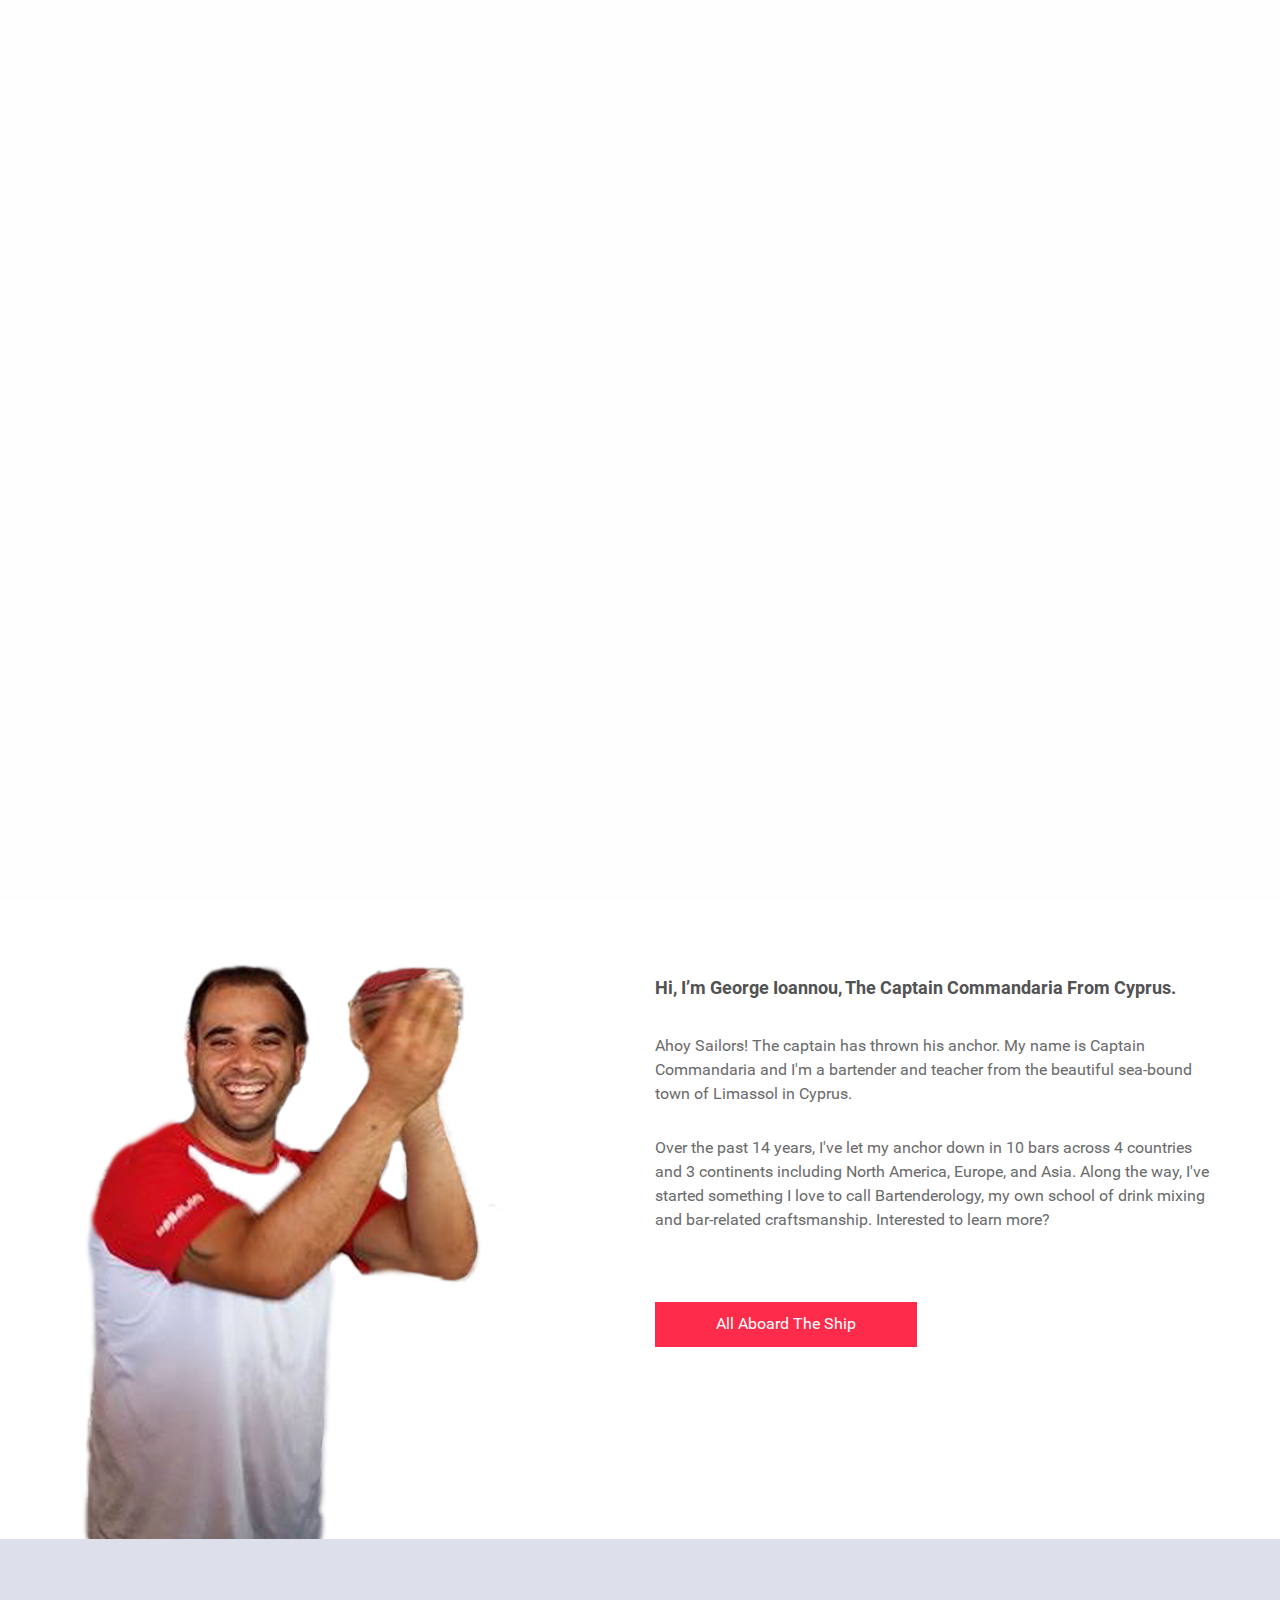
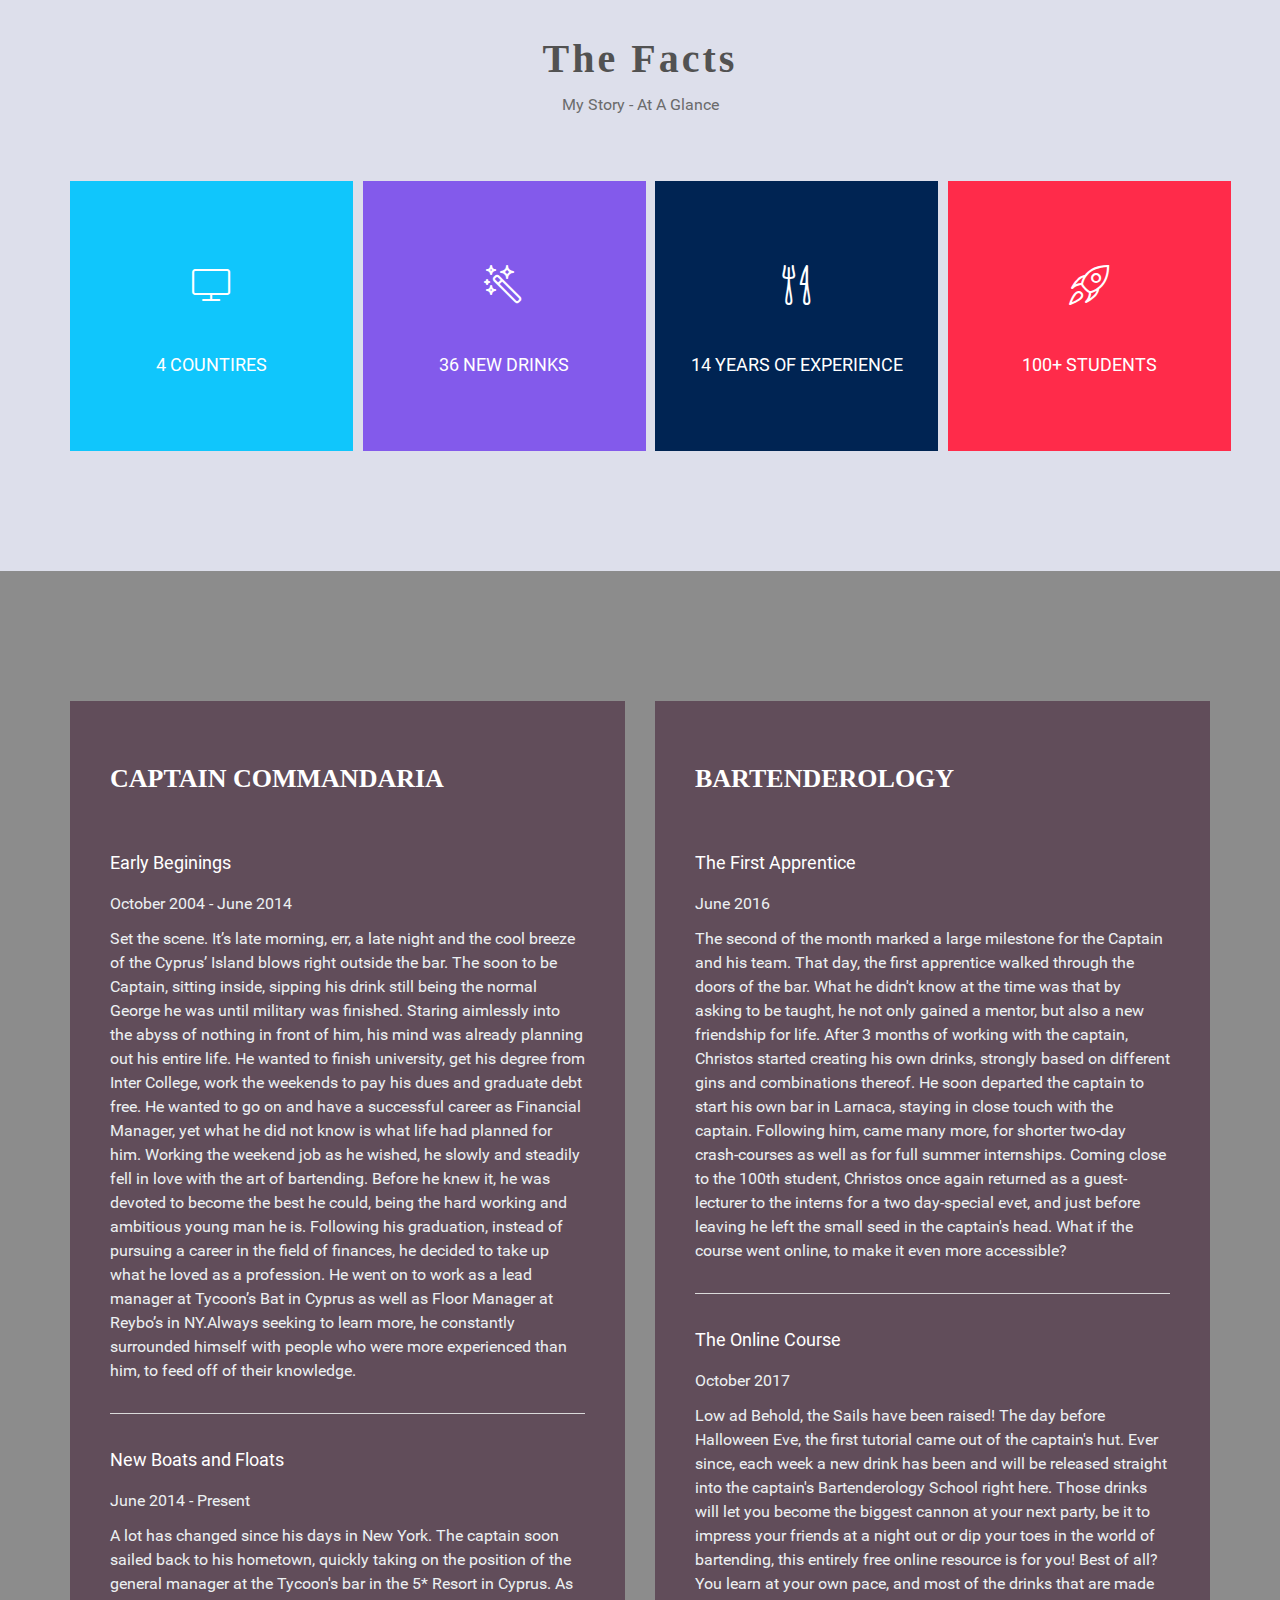
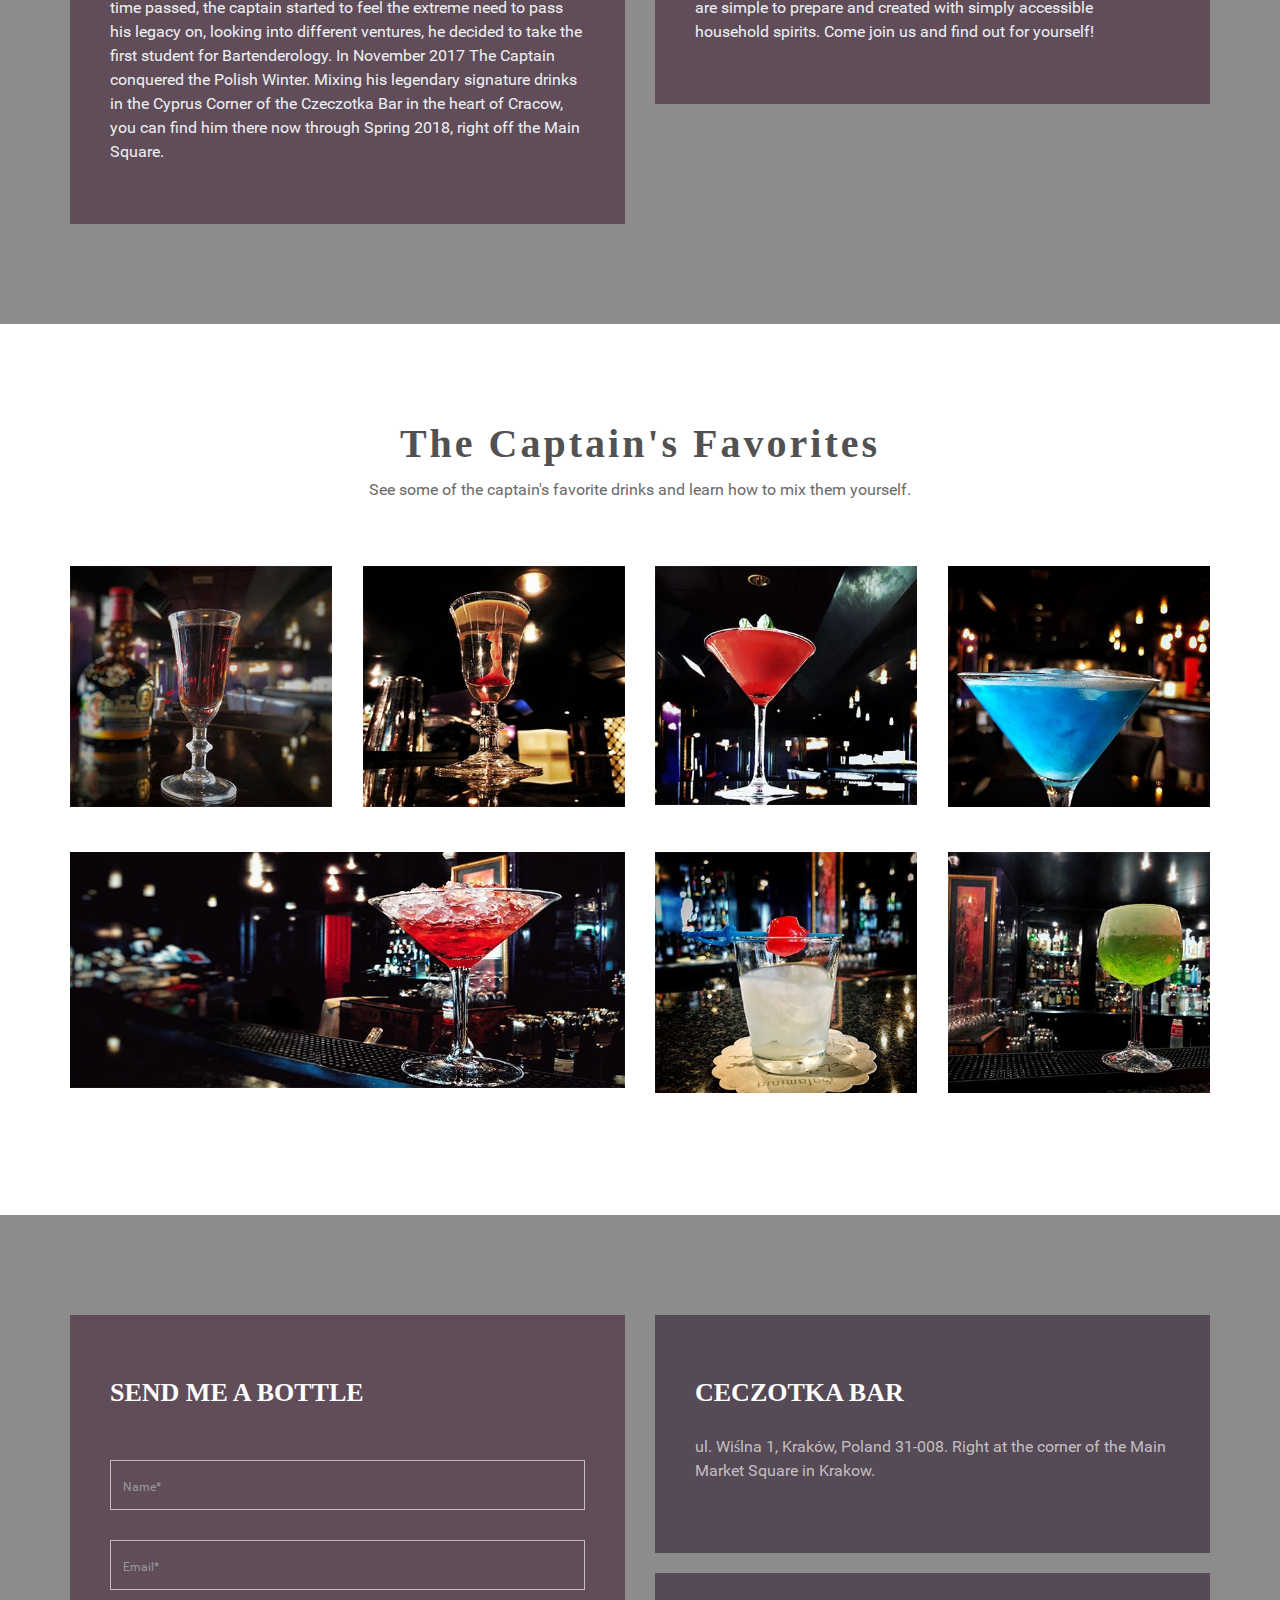
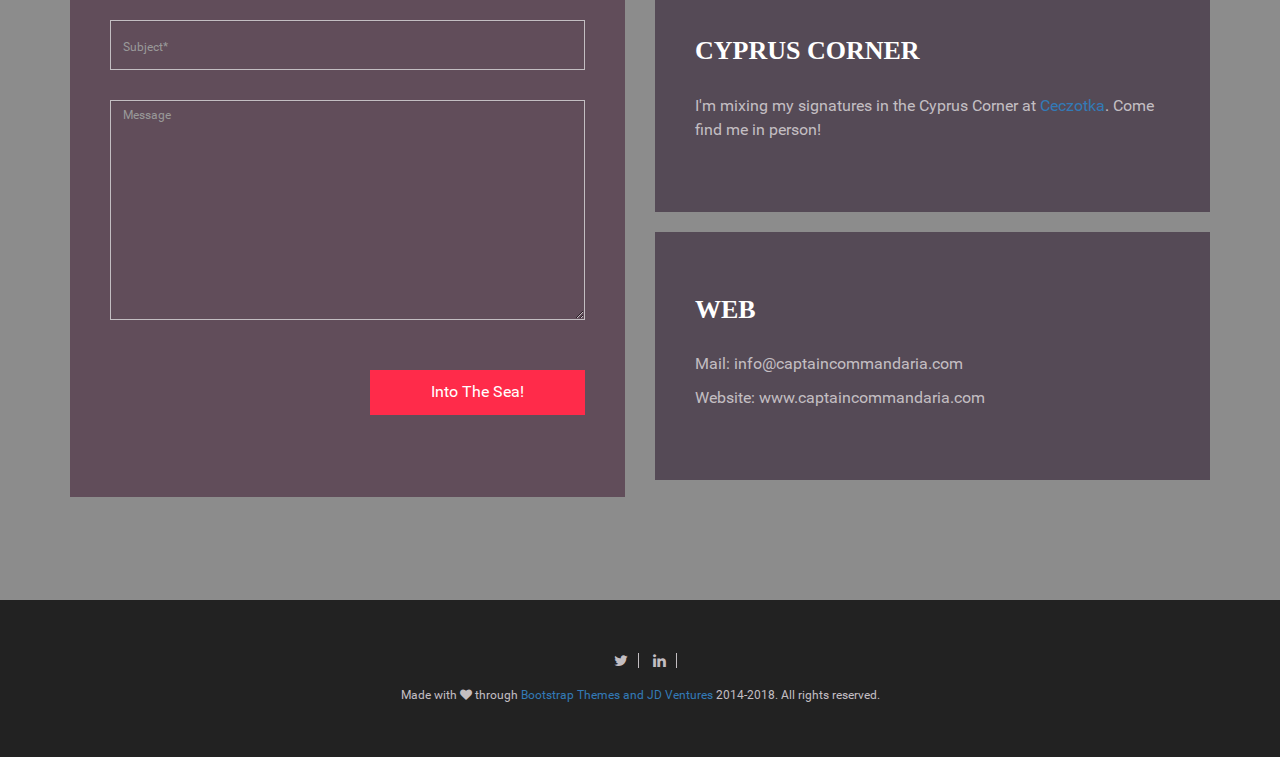
<file: index.html>
<!doctype html><html class="no-js" lang=""><head> <meta charset="utf-8"> <meta http-equiv="X-UA-Compatible" content="IE=edge,chrome=1"> <title>Captain Commandaria</title> <meta name="description" content="Welcome To Captain Commandaria's Ship! Here, you can learn all about George Ioannou, otherwise well known as the founder of Captain Commandaria and Bartenderology, the free online school for drink mixing. Find out more now!"> <meta name="viewport" content="width=device-width, initial-scale=1"> <link rel="apple-touch-icon" href="apple-touch-icon.png"> <link rel="stylesheet" href="assets/css/bootstrap.min.css"> <link rel="stylesheet" href="assets/css/style.css"> <link rel="stylesheet" href="assets/css/responsive.css"/> <link rel="shortcut icon" href="assets/images/favicon.ico" type="image/x-icon"> <link rel="icon" href="assets/images/favicon.ico" type="image/x-icon"> <script src="assets/js/vendor/modernizr-2.8.3-respond-1.4.2.min.js"></script> <style type="text/css"></style> <script type="application/ld+json">{"@context": "http://schema.org", "@type": "Person", "address":{"@type": "PostalAddress", "streetAddress" : "ul. Wiślna 1", "addressLocality" : "Kraków", "addressCountry" : "Poland", "postalCode" : "31-008"}, "email": "mailto:info@captaincommandaria.com", "image" : [ "http://www.captaincommandaria.com/assets/images/man.png", "http://www.captaincommandaria.com/assets/images/portfolio/pf1.jpg", "http://www.captaincommandaria.com/assets/images/portfolio/pf2.jpg", "http://www.captaincommandaria.com/assets/images/portfolio/pf3.jpg", "http://www.captaincommandaria.com/assets/images/portfolio/pf4.jpg", "http://www.captaincommandaria.com/assets/images/portfolio/pf7.jpg", "http://www.captaincommandaria.com/assets/images/portfolio/pf5.jpg", "http://www.captaincommandaria.com/assets/images/portfolio/pf6.jpg"], "jobTitle": "Bartender, Bartenderologist", "name": "Captain Commandaria", "url": "http://www.captaincommandaria.com"}</script></head><body> <div class='preloader'> <div class='loaded'>&nbsp;</div></div><nav id="main-nav"> <ul> <li><a href="#home"><span>Home</span></a></li><li><a href="#about"><span>About Me</span></a></li><li><a href="#fascts"><span>Facts</span></a></li><li><a href="#story"><span>The Story</span></a></li><li><a href="#fav"><span>Captain's Choice</span></a></li></ul> <a href="#0" class="cd-close-menu">Close<span></span></a> </nav> <header id="home" class="home home-main-content"> <div class="overlay sections"> <div class="container text-center"> <div class="row"> <div class="div-menu"> <header class="cd-header"> <div id="cd-logo"> <a href="index.html"><img src="assets/images/logo.png" alt="Logo"></a> </div><a class="cd-menu-trigger" href="#main-nav"><span></span></a> </header> </div><div class="home-wrapper"> <div class="col-md-6 col-md-offset-3 col-sm-12 col-xs-12"> <div class="home-content"> <h1>Captain Commandaria</h1> <p>#Bartender &nbsp; #Bartenderology &nbsp; #Pirate</p></div></div></div></div></div></div></header> <section id="about" class="sections3"> <div class="container"> <div class="row"> <div class="about-wrapper"> <div class="col-md-6 col-sm-6 col-xs-12"> <div class="about-photo"> <img src="assets/images/man.png" alt="About Photo"/> </div></div><div class="col-md-6 col-sm-6 col-xs-12"> <div class="about-content text-left"> <h4>Hi, I’m George Ioannou, The Captain Commandaria From Cyprus.</h4> <p>Ahoy Sailors! The captain has thrown his anchor. My name is Captain Commandaria and I'm a bartender and teacher from the beautiful sea-bound town of Limassol in Cyprus.</p><p>Over the past 14 years, I've let my anchor down in 10 bars across 4 countries and 3 continents including North America, Europe, and Asia. Along the way, I've started something I love to call Bartenderology, my own school of drink mixing and bar-related craftsmanship. Interested to learn more? </p><a href="#" class="btn btn-default">All Aboard The Ship</a> </div></div></div></div></div></section> <section id="facts" class="sections lightbg"> <div class="heading-content text-center"> <h3>The Facts</h1> <p>My Story - At A Glance</p></div><div class="container text-center"> <div class="row"> <div class="features-wrapper"> <div class="col-md-3 col-sm-6 col-xs-12"> <div class="features-bg design"> <div class="features-item"> <i class="lnr lnr-screen"></i> <h6><a href="#story">4 Countires</a></h6> </div></div></div><div class="col-md-3 col-sm-6 col-xs-12"> <div class="features-bg development"> <div class="features-item"> <i class="lnr lnr-magic-wand"></i> <h6><a href="#">36 New Drinks</a></h6> </div></div></div><div class="col-md-3 col-sm-6 col-xs-12"> <div class="features-bg testing"> <div class="features-item"> <i class="lnr lnr-dinner"></i> <h6><a href="#story">14 Years OF Experience</a></h6> </div></div></div><div class="col-md-3 col-sm-6 col-xs-12"> <div class="features-bg launch"> <div class="features-item"> <i class="lnr lnr-rocket"></i> <h6><a href="#">100+ Students</a></h6> </div></div></div></div></div></div></section> <section id="story" class="experience"> <div class="overlay sections"> <div class="container"> <div class="row"> <div class="experience-wrapper"> <div class="col-md-6 col-sm-6 col-xs-12"> <div class="experience-content"> <h4>Captain Commandaria</h4> <div class="content-details content-border"> <h5>Early Beginings</h5> <h6>October 2004 - June 2014</h6> <p>Set the scene. It’s late morning, err, a late night and the cool breeze of the Cyprus’ Island blows right outside the bar. The soon to be Captain, sitting inside, sipping his drink still being the normal George he was until military was finished. Staring aimlessly into the abyss of nothing in front of him, his mind was already planning out his entire life. He wanted to finish university, get his degree from Inter College, work the weekends to pay his dues and graduate debt free. He wanted to go on and have a successful career as Financial Manager, yet what he did not know is what life had planned for him. Working the weekend job as he wished, he slowly and steadily fell in love with the art of bartending. Before he knew it, he was devoted to become the best he could, being the hard working and ambitious young man he is. Following his graduation, instead of pursuing a career in the field of finances, he decided to take up what he loved as a profession. He went on to work as a lead manager at Tycoon’s Bat in Cyprus as well as Floor Manager at Reybo’s in NY.Always seeking to learn more, he constantly surrounded himself with people who were more experienced than him, to feed off of their knowledge. </p></div><div class="content-details"> <h5>New Boats and Floats</h5> <h6>June 2014 - Present</h6> <p>A lot has changed since his days in New York. The captain soon sailed back to his hometown, quickly taking on the position of the general manager at the Tycoon's bar in the 5* Resort in Cyprus. As time passed, the captain started to feel the extreme need to pass his legacy on, looking into different ventures, he decided to take the first student for Bartenderology. In November 2017 The Captain conquered the Polish Winter. Mixing his legendary signature drinks in the Cyprus Corner of the Czeczotka Bar in the heart of Cracow, you can find him there now through Spring 2018, right off the Main Square.</p></div></div></div><div class="col-md-6 col-sm-6 col-xs-12"> <div class="experience-content"> <h4>Bartenderology</h4> <div class="content-details content-border"> <h5>The First Apprentice</h5> <h6>June 2016</h6> <p>The second of the month marked a large milestone for the Captain and his team. That day, the first apprentice walked through the doors of the bar. What he didn't know at the time was that by asking to be taught, he not only gained a mentor, but also a new friendship for life. After 3 months of working with the captain, Christos started creating his own drinks, strongly based on different gins and combinations thereof. He soon departed the captain to start his own bar in Larnaca, staying in close touch with the captain. Following him, came many more, for shorter two-day crash-courses as well as for full summer internships. Coming close to the 100th student, Christos once again returned as a guest-lecturer to the interns for a two day-special evet, and just before leaving he left the small seed in the captain's head. What if the course went online, to make it even more accessible?</p></div><div class="content-details"> <h5>The Online Course</h5> <h6>October 2017</h6> <p>Low ad Behold, the Sails have been raised! The day before Halloween Eve, the first tutorial came out of the captain's hut. Ever since, each week a new drink has been and will be released straight into the captain's Bartenderology School right here. Those drinks will let you become the biggest cannon at your next party, be it to impress your friends at a night out or dip your toes in the world of bartending, this entirely free online resource is for you! Best of all? You learn at your own pace, and most of the drinks that are made are simple to prepare and created with simply accessible household spirits. Come join us and find out for yourself!</p></div></div></div></div></div></div></div></section> <section id="fav" class="sections"> <div class="container"> <div class="heading-content text-center"> <h3>The Captain's Favorites</h3> <p>See some of the captain's favorite drinks and learn how to mix them yourself.</p></div><div class="row"> <div class="portfolio-wrapper"> <div class="col-md-3 col-sm-6 col-xs-12"> <div class="portfolio-item"> <a href="assets/images/portfolio/pf1.jpg" class="portfolio-img"><img src="assets/images/portfolio/pf1.jpg" alt=" captain commandaria favorite, captain commandaria drink, drink"/></a> </div></div><div class="col-md-3 col-sm-6 col-xs-12"> <div class="portfolio-item"> <a href="assets/images/portfolio/pf2.jpg" class="portfolio-img"><img src="assets/images/portfolio/pf2.jpg" alt=" captain commandaria favorite, captain commandaria drink, drink"/></a> </div></div><div class="col-md-3 col-sm-6 col-xs-12"> <div class="portfolio-item"> <a href="assets/images/portfolio/pf3.jpg" class="portfolio-img"><img src="assets/images/portfolio/pf3.jpg" alt=" captain commandaria favorite, captain commandaria drink, drink"/></a> </div></div><div class="col-md-3 col-sm-6 col-xs-12"> <div class="portfolio-item"> <a href="assets/images/portfolio/pf4.jpg" class="portfolio-img"><img src="assets/images/portfolio/pf4.jpg" alt=" captain commandaria favorite, captain commandaria drink, drink"/></a> </div></div></div></div><div class="row"> <div class="portfolio-wrapper2"> <div class="col-md-6 col-sm-6 col-xs-12"> <div class="portfolio-item width-img"> <a href="assets/images/portfolio/pf7.jpg" class="portfolio-img"><img src="assets/images/portfolio/pf7.jpg" alt=" captain commandaria favorite, captain commandaria drink, drink"/></a> </div></div><div class="col-md-3 col-sm-6 col-xs-12"> <div class="portfolio-item"> <a href="assets/images/portfolio/pf5.jpg" class="portfolio-img"><img src="assets/images/portfolio/pf5.jpg" alt=" captain commandaria favorite, captain commandaria drink, drink"/></a> </div></div><div class="col-md-3 col-sm-6 col-xs-12"> <div class="portfolio-item"> <a href="assets/images/portfolio/pf6.jpg" class="portfolio-img"><img src="assets/images/portfolio/pf6.jpg" alt=" captain commandaria favorite, captain commandaria drink, drink"/></a> </div></div></div></div></div></section> <section id="contact" class="contact"> <div class="overlay sections"> <div class="container"> <div class="row"> <div class="contact-wrapper"> <div class="col-md-6 col-sm-6 col-xs-12"> <div class="contact-area"> <h4>Send Me A Bottle</h4> <form> <div class="form-group"> <input type="text" class="form-control" placeholder="Name*"> </div><div class="form-group"> <input type="email" class="form-control" placeholder="Email*"> </div><div class="form-group"> <input type="text" class="form-control" placeholder="Subject*"> </div><div class="form-group"> <textarea rows="9" class="form-control" placeholder="Message"></textarea> </div><a type="submit" class="btn btn-default">Into The Sea!</a> </form> </div></div><div class="col-md-6 col-sm-6 col-xs-12"> <div class="contact-details-area"> <div class="contact-details"> <h4>Ceczotka Bar</h4> <p> ul. Wiślna 1, Kraków, Poland 31-008. Right at the corner of the Main Market Square in Krakow.</p></div><div class="contact-details"> <h4>Cyprus Corner </h4> <p>I'm mixing my signatures in the Cyprus Corner at <a href="https://www.facebook.com/czeczotka/">Ceczotka</a>. Come find me in person!</p></div><div class="contact-details"> <h4>Web</h4> <p>Mail: <a href="mailto:info@captaincommandaria.com" style="color:inherit">info@captaincommandaria.com </a></p><p>Website: www.captaincommandaria.com</p></div></div></div></div></div></div></div></section> <footer id="footer" class="footer"> <div class="container text-center"> <div class="row"> <div class="col-md-6 col-md-offset-3 col-sm-12 col-xs-12"> <div class="main-footer"> <div class="social"> <a href="#"><i class="fa fa-twitter"></i></a> <a href="#"><i class="fa fa-linkedin"></i></a> </div><p>Made with <i class="fa fa-heart"></i> through <a target="_blank" href="http://bootstrapthemes.co"> Bootstrap Themes and JD Ventures </a>2014-2018. All rights reserved.</p></div></div></div></div></footer> <link rel="stylesheet" href="assets/css/plugins.css"/> <link rel="stylesheet" href="assets/css/roboto-railway-webfont.css"/> <link rel="stylesheet" href="assets/css/linearicons-web-font.css"/> <link rel="stylesheet" href="assets/css/magnific-popup.css"> <script src="assets/js/vendor/jquery-1.11.2.min.js"></script> <script src="assets/js/vendor/bootstrap.min.js"></script> <script src="assets/js/plugins.js"></script> <script src="assets/js/jquery.magnific-popup.js"></script> <script src="assets/js/main.js"></script></body></html>
</file>
<file: assets/css/style.css>
html,
body{background-color:#ffffff;font-size:16px;color:#6B6B6B;width:100%;padding:0;margin-left:0;margin-right:0;font-family:'robotoregular';font-weight:300;}
.preloader{position:fixed;top:0;left:0;right:0;bottom:0;background-color:#fefefe;z-index:99999;height:100%;width:100%;overflow:hidden !important;}
.loaded{width:60px;height:60px;position:absolute;left:50%;top:50%;background-image:url(../images/preloading.gif);background-repeat:no-repeat;background-position:center;-moz-background-size:cover;background-size:cover;margin:-20px 0 0 -20px;}
img{-moz-user-select:none;-webkit-user-select:none;-ms-user-select:none;user-select:none;-webkit-user-drag:none;user-drag:none;}
a,
a:hover,
a:active,
a:focus{text-decoration:none;outline:none;}
a,
button,
a span{-webkit-transition:0.2s ease-in-out;-o-transition:0.2s ease-in-out;transition:0.2s ease-in-out;}
.btn.extra-width{padding:13px 40px;}
.btn:focus,
.btn:active{outline:inherit;}
*,
*:before,
*:after{-webkit-box-sizing:border-box;-moz-box-sizing:border-box;box-sizing:border-box;}
p{margin:0 0 30px;}
.clear{clear:both;}
ol,
ul{list-style:none;padding:0;}
img{max-width:100%;}
textarea,
input[type="text"],
input[type="password"],
input[type="datetime"],
input[type="datetime-local"],
input[type="date"],
input[type="month"],
input[type="time"],
input[type="week"],
input[type="number"],
input[type="email"],
input[type="url"],
input[type="search"],
input[type="tel"],
input[type="color"],
.uneditable-input{outline:none;}
.form-control{border:1px solid rgba(0, 0, 0, 0.08);font-size:16px;height:45px;}
.form-control:focus{border-color:#fff;}
h1,
h2,
h3{font-weight:300;margin:0;color:#525252;}
h4,
h5{font-weight:300;margin:0;line-height:2rem;color:#525252;}
h1{font-size:3rem;line-height:4rem;font-weight:300;}
h2{font-size:2.5rem;line-height:3rem;margin-bottom:.9rem;}
h3{font-weight:300;margin-bottom:.9rem;font-size:2.1rem;line-height:2.5rem;}
h4{font-size:1.6rem;line-height:2.2rem;margin-bottom:1.8rem;}
h5{font-size:1.3rem;margin-bottom:1rem;}
h6{font-size:1rem;margin-bottom:.9rem;}
p{line-height:1.5rem;font-size:1rem;}
p:last-child{margin-bottom:0px;}
.home-wrap h2,
.home-wrap h3,
.home-wrap h4,
.home-wrap h5,
.home-wrap p{color:#ffffff;}
.text{color:#333333;}
.colorstext{color:#f56363;}
.coloricon i{color:#f56363;}
.colorsbg{background:#f56363;color:#ffffff;}
.lightbg{background-color:#dddfeb;}
.transition{-webkit-transition:all 300ms linear;-moz-transition:all 300ms linear;-o-transition:all 300ms linear;-ms-transition:all 300ms linear;transition:all 300ms linear;}
.sections{padding-top:100px;padding-bottom:100px;position:relative;overflow:hidden;}
.sections2{padding-top:350px;padding-bottom:350px;position:relative;overflow:hidden;color:#fff;}
.sections3{padding-top:100px;position:relative;overflow:hidden;}
.sections4{padding-top:5px;position:relative;overflow:hidden;}
.footer{padding-top:50px;padding-bottom:50px;color:#fff;background:#222222;}
section .subtitle h5{margin-top:10px;font-size:1.3rem;font-family:'roboto', sans-serif;}
.parallax-section{max-width:100%;color:#ffffff;}
section .title-half h2{font-size:3rem;line-height:4rem;font-weight:300;margin-bottom:1.4rem;}
section .subtitle-half h5{font-weight:100;font-size:17px;}
.heading{margin-bottom:4rem;}
.overlay{background-color:rgba(0, 0, 0, .45);width:100%;overflow:hidden;min-height:800px;}
.overlay-fluid-block{background-color:rgba(0, 0, 0, 0.5);width:100%;}
.home-overlay-fluid{background-color:rgba(41, 41, 41, 0.68);width:80%;margin:auto;}
.overlay-img{background:rgba(0, 0, 0, 0.3);width:100%;padding-top:100px;padding-bottom:100px;color:#ffffff;}
.no-padding{padding:0 !important;}
.fluid-blocks-col{padding:70px 40px 0 80px;}
.fluid-blocks-col-right{padding:70px 80px 0 40px;}
.separator{height:1px;width:150px;margin:auto;background:#f56363;}
.btn-primary.active.focus,
.btn-primary.active:focus,
.btn-primary.active:hover,
.btn-primary:active.focus,
.btn-primary:active:focus,
.btn-primary:active:hover,
.open > .dropdown-toggle.btn-primary.focus,
.open > .dropdown-toggle.btn-primary:focus,
.open > .dropdown-toggle.btn-primary:hover,
.btn-primary.focus,
.btn-primary:focus,
.btn-primary.disabled,
.btn-primary.disabled:hover{color:#ffffff;background-color:#f56363;border-color:#f56363;}
.margin-top-20{margin-top:20px;}
.margin-bottom-20{margin-bottom:20px;}
.margin-top-40{margin-top:40px;}
.margin-bottom-40{margin-bottom:40px;}
.margin-top-60{margin-top:60px;}
.margin-80{margin-top:80px;margin-bottom:80px;}
.margin-bottom-60{margin-bottom:60px;}
.margin-top-80{margin-top:80px;}
.margin-bottom-80{margin-bottom:80px;}
.padding-top-20{padding-top:1.33rem;}
.padding-bottom-20{padding-bottom:1.33rem;}
.padding-top-40{padding-top:2.66rem;}
.padding-bottom-40{padding-bottom:2.66rem;}
.padding-top-60{padding-top:5rem;}
.padding-bottom-60{padding-bottom:5rem;}
.padding-bottom-0{padding-bottom:0;}
.padding-twenty{padding:10px 0;}
.padding-fourty{padding:20px 0;}
.padding-sixty{padding:30px 0;}
.padding-eighty{padding:40px 0;}
h1 span{color:#f56363;font-weight:400;}
input::-webkit-input-placeholder{color:#c3bec2;font-size:12px;}
input::-moz-placeholder{color:#c3bec2;font-size:12px;}
input:-ms-input-placeholder{color:#c3bec2;font-size:12px;}
textarea::-webkit-input-placeholder{color:#c3bec2;font-size:12px;}
textarea::-moz-input-placeholder{color:#c3bec2;font-size:12px;}
textarea::-ms-input-placeholder{color:#c3bec2;font-size:12px;}
.heading-content{margin-bottom:4rem;}
.heading-content h3{font-size:40px;font-family:"Raleway Webfont";font-weight:700;letter-spacing:3px;}
.btn-default{color:#fff;background-color:#ff2b4a;border-color:transparent;border-radius:0;padding:10px 60px;font-size:16px;transition:.3s ease-in-out;}
.btn-default:active, .btn-default:hover{background:#002453;color:#fff;}
.home{background:url(../images/header-bg.jpg) no-repeat center top fixed;background-size:cover;-moz-background-size:cover;-webkit-background-size:cover;-o-background-size:cover;width:100%;overflow:hidden;}
.home-bart{background:url(../images/bart-bg.jpg) no-repeat center top fixed;background-size:cover;-moz-background-size:cover;-webkit-background-size:cover;-o-background-size:cover;width:100%;overflow:hidden;}
.home-wrapper{margin-top:240px;color:#fff;}
.home-content h1{font-size:65px;text-transform:uppercase;color:#fff;font-weight:900;font-family:"Raleway Webfont";letter-spacing:12px;border-top:2px solid #ecf0f2;border-bottom:2px solid #ecf0f2;padding:20px 0;}
.home-content p{font-size:25px;margin-top:20px;color:#ecf0f2;}
.about-content{margin-top:70px;}
.about-content h4{font-size:18px;font-family:'robotobold';}
.about-content a{margin-top:40px;}
.features-bg{background:#10c6fc;color:#fff;height:270px;width:283px;margin-bottom:20px;}
.features-item{padding-top:84px;}
.features-item i{font-size:40px;}
.features-item h6{padding-top:35px;}
.features-item h6 a{font-size:18px;text-transform:uppercase;color:#fff;}
.features-item h6 a:hover{color:#ff2b4a;}
.features-bg.design{background:#10c6fc;transition:.3s ease-in-out;-webkit-transition:.3s ease-in-out;-moz-transition:.3s ease-in-out;-ms-transition:.3s ease-in-out;-o-transition:.3s ease-in-out;}
.features-bg.design:hover{background:#2d6879;}
.features-bg.development{background:#835aeb;transition:.3s ease-in-out;-webkit-transition:.3s ease-in-out;-moz-transition:.3s ease-in-out;-ms-transition:.3s ease-in-out;-o-transition:.3s ease-in-out;}
.features-bg.development:hover{background:#6b647c;}
.features-bg.testing{background:#002453;transition:.3s ease-in-out;-webkit-transition:.3s ease-in-out;-moz-transition:.3s ease-in-out;-ms-transition:.3s ease-in-out;-o-transition:.3s ease-in-out;}
.features-bg.testing:hover{background:#64cbc0;}
.features-bg.launch{background:#ff2b4a;transition:.3s ease-in-out;-webkit-transition:.3s ease-in-out;-moz-transition:.3s ease-in-out;-ms-transition:.3s ease-in-out;-o-transition:.3s ease-in-out;}
.features-bg.launch:hover{background:#222222;}
.experience{background:url(../images/city.jpg) no-repeat center top fixed;background-size:cover;-moz-background-size:cover;-webkit-background-size:cover;-o-background-size:cover;width:100%;overflow:hidden;}
.experience-wrapper{margin-top:30px;}
.experience-content{background:rgba(79, 50, 68, .7);padding:60px 40px;color:#fff;}
.experience-content h4{color:#fff;text-transform:uppercase;font-size:26px;font-family:"Raleway Webfont";font-weight:600;margin-bottom:50px;}
.experience-content .content-details h5{color:#fff;font-size:18px;}
.experience-content .content-details h6{color:#ecf0f2;font-size:16px;}
.experience-content .content-details p{color:#ecf0f2;}
.experience-content .content-details.content-border{border-bottom:1px solid #dadada;padding-bottom:30px;margin-bottom:30px;}
.portfolio-item{margin-bottom:20px;}
.portfolio-wrapper2{margin-top:25px;}
.portfolio-wrapper2 .portfolio-item.width-img{width:100%;overflow:hidden;height:243px;}
.portfolio-wrapper2 .portfolio-item.width-img img{width:100%;}
.testimonial-content{margin-top:150px;}
.testimonial-content .testimonial-quote i{font-size:60px;margin-bottom:40px;color:#6d809e;}
.testimonial-content .testimonial-quote p{font-size:16px;}
.testimonial-content .singnature{width:100%;display:block;overflow:hidden;margin:50px 0 30px 0;}
.testimonial-content .regards-by h5{margin-bottom:5px;}
.profile-photo{height:650px;}
.contact{background:url(../images/contact2.jpg) no-repeat center top fixed;background-size:cover;-moz-background-size:cover;-webkit-background-size:cover;-o-background-size:cover;width:100%;overflow:hidden;}
.contact-area{background:rgba(79, 50, 68, .7);padding:60px 40px 147px 40px;color:#fff;}
.contact-wrapper h4{color:#fff;text-transform:uppercase;font-size:26px;font-family:"Raleway Webfont";font-weight:600;margin-bottom:50px;}
.form-control{border:1px solid #c3bec2;font-size:16px;height:50px;background:transparent;border-radius:0;margin-bottom:30px;}
.contact-area form a{float:right;margin-top:20px;}
.contact-details{background:rgba(55, 38, 57, 0.64);padding:60px 40px;color:#fff;margin-bottom:20px;}
.contact-details h4{margin-bottom:25px;}
.contact-details p{margin:0 0 10px;color:#c3bec2;}
.main-footer .social{margin-bottom:10px;}
.main-footer .social a{color:#c3bec2;font-size:15px;}
.main-footer .social a:hover{color:#ff2b4a;}
.main-footer .social a i{border-right:1px solid #c3bec2;padding:0 10px 0 10px;}
.main-footer .social a i.dribbble{border-right:0;}
.main-footer p{color:#c3bec2;font-size:12px;}
.cd-container{width:90%;max-width:768px;margin:0 auto;}
.cd-container::after{content:'';display:table;clear:both;}
.home-main-content{position:relative;height:100%;overflow:hidden;background-color:#3a393f;box-shadow:0 0 40px rgba(0, 0, 0, 0.8);z-index:1;-webkit-transform:translateZ(0);-webkit-backface-visibility:hidden;-webkit-transition-property:-webkit-transform;-moz-transition-property:-moz-transform;transition-property:transform;-webkit-transition-duration:0.5s;-moz-transition-duration:0.5s;transition-duration:0.5s;}
.home-main-content.move-out{-webkit-transform:scale(0.6);-moz-transform:scale(0.6);-ms-transform:scale(0.6);-o-transform:scale(0.6);transform:scale(0.6);}
.no-js .home-main-content{height:auto;overflow-x:auto;overflow-y:auto;}
.cd-header{position:absolute;top:10%;left:0;width:100%;height:50px;z-index:2;-webkit-transition:background 0.2s;-moz-transition:background 0.2s;transition:background 0.2s;}
@media only screen and (min-width:768px){.cd-header{height:80px;}
}
#cd-logo{position:absolute;left:10px;top:8px;width:100px;height:32px;}
#cd-logo img{display:block;}
@media only screen and (min-width:768px){#cd-logo{left:20px;top:24px;}
}
@media only screen and (min-width:1170px){#cd-logo{left:60px;}
}
.cd-menu-trigger{display:inline-block;position:absolute;right:0;top:0;height:50px;width:50px;line-height:50px;padding:0 .8em;text-transform:uppercase;font-weight:bold;font-size:14px;font-size:0.875rem;border:2px solid #EDEDED;}
.cd-menu-trigger span{position:relative;display:inline-block;width:18px;height:2px;background-color:white;vertical-align:middle;-webkit-transform:translateY(-2px);-moz-transform:translateY(-2px);-ms-transform:translateY(-2px);-o-transform:translateY(-2px);transform:translateY(-2px);}
.cd-menu-trigger span::before, .cd-menu-trigger span::after{content:'';display:inline-block;position:absolute;left:0;width:100%;height:100%;background-color:inherit;-webkit-transition:all 0.2s;-moz-transition:all 0.2s;transition:all 0.2s;}
.cd-menu-trigger span::before{top:-6px;}
.cd-menu-trigger span::after{bottom:-6px;}
.no-touch .cd-menu-trigger:hover span::before{top:-8px;}
.no-touch .cd-menu-trigger:hover span::after{bottom:-8px;}
@media only screen and (min-width:768px){.cd-menu-trigger{top:16px;right:10px;font-size:16px;font-size:1rem;}
}
@media only screen and (min-width:1170px){.cd-menu-trigger{right:60px;}
}
#main-nav{position:fixed;top:0;left:0;width:100%;height:100%;background:#F9F9F9;-webkit-transform:translateZ(0);-webkit-backface-visibility:hidden;-webkit-transform:translateY(-100%);-moz-transform:translateY(-100%);-ms-transform:translateY(-100%);-o-transform:translateY(-100%);transform:translateY(-100%);-webkit-transition-property:-webkit-transform;-moz-transition-property:-moz-transform;transition-property:transform;-webkit-transition-duration:0.5s;-moz-transition-duration:0.5s;transition-duration:0.5s;z-index:3;}
#main-nav ul{height:100%;overflow-y:scroll;}
#main-nav li{height:20%;}
#main-nav li a{position:relative;display:block;padding:0 10%;height:100%;border-bottom:1px solid #dfdbec;color:#3a393f;font-size:20px;font-size:1.25rem;font-weight:bold;}
#main-nav li a span{position:absolute;left:50%;top:50%;bottom:auto;right:auto;-webkit-transform:translateX(-50%) translateY(-50%);-moz-transform:translateX(-50%) translateY(-50%);-ms-transform:translateX(-50%) translateY(-50%);-o-transform:translateX(-50%) translateY(-50%);transform:translateX(-50%) translateY(-50%);}
.no-touch #main-nav li a:hover{background-color:#FFF;}
#main-nav li:last-child a{border-bottom:none;}
#main-nav .cd-close-menu{position:absolute;top:0;right:0;display:inline-block;width:40px;height:40px;background-color:rgba(51, 48, 48, 0.36);overflow:hidden;text-indent:100%;white-space:nowrap;}
#main-nav .cd-close-menu::before, #main-nav .cd-close-menu::after{content:'';display:inline-block;position:absolute;top:18px;left:10px;width:20px;height:3px;background-color:#FFF;-webkit-transition-property:-webkit-transform;-moz-transition-property:-moz-transform;transition-property:transform;-webkit-transition-duration:0.3s;-moz-transition-duration:0.3s;transition-duration:0.3s;}
#main-nav .cd-close-menu::before{-webkit-transform:rotate(45deg);-moz-transform:rotate(45deg);-ms-transform:rotate(45deg);-o-transform:rotate(45deg);transform:rotate(45deg);}
#main-nav .cd-close-menu::after{-webkit-transform:rotate(135deg);-moz-transform:rotate(135deg);-ms-transform:rotate(135deg);-o-transform:rotate(135deg);transform:rotate(135deg);}
.no-touch #main-nav .cd-close-menu:hover::before{-webkit-transform:rotate(225deg);-moz-transform:rotate(225deg);-ms-transform:rotate(225deg);-o-transform:rotate(225deg);transform:rotate(225deg);}
.no-touch #main-nav .cd-close-menu:hover::after{-webkit-transform:rotate(315deg);-moz-transform:rotate(315deg);-ms-transform:rotate(315deg);-o-transform:rotate(315deg);transform:rotate(315deg);}
#main-nav.is-visible{box-shadow:0 0 20px rgba(0, 0, 0, 0.4);-webkit-transform:translateY(0);-moz-transform:translateY(0);-ms-transform:translateY(0);-o-transform:translateY(0);transform:translateY(0);}
.no-js #main-nav{position:static;-webkit-transform:translateY(0);-moz-transform:translateY(0);-ms-transform:translateY(0);-o-transform:translateY(0);transform:translateY(0);}
.no-js #main-nav .cd-close-menu{display:none;}
.cd-shadow-layer{position:fixed;top:0;left:0;height:100%;width:100%;background:rgba(0, 0, 0, 0.4);z-index:2;opacity:0;visibility:hidden;-webkit-transition:visibility 0s 0.5s, opacity 0.5s 0s;-moz-transition:visibility 0s 0.5s, opacity 0.5s 0s;transition:visibility 0s 0.5s, opacity 0.5s 0s;}
.cd-shadow-layer.is-visible{opacity:1;visibility:visible;-webkit-transition-delay:0s;-moz-transition-delay:0s;transition-delay:0s;}
</file>
<file: assets/css/responsive.css>
@media (min-width:992px) and (max-width:1199px){body{font-size:15px;}
.home-content h1{font-size:48px;}
.home-content p{font-size:21px;}
.portfolio-wrapper2 .portfolio-item.width-img{height:198px;}
}
@media (max-width:991px){html{font-size:80%;}
.about-content h4{font-size:14px;}
.contact-area{padding:60px 40px 124px 40px;}
}
@media (max-width:767px){html{font-size:70%;}
.home-content h1{font-size:46px;}
.home-content p{font-size:20px;}
.about-content a{margin-bottom:20px;}
.experience-content{margin-bottom:20px;}
.contact-area{margin-bottom:20px;}
.features-bg{margin:0 auto;margin-bottom:20px;}
}
@media (max-width:480px){html{font-size:60%;}
.home-content h1{font-size:18px;}
.home-content p{font-size:12px;}
.heading-content h3{font-size:20px;}
.experience-content h4{font-size:18px;}
.experience-content .content-details h5{font-size:15px;}
.testimonial-content .testimonial-quote p{font-size:12px;}
.contact-wrapper h4{font-size:18px;}
.cd-header{top:3%;}
}
@media (max-width:320px){html{font-size:50%;}
.home-content p{font-size:11px;}
.cd-header{top:3%;}
.overlay{min-height:500px;}
.home-wrapper{margin-top:115px;}
}
</file>
<file: assets/css/roboto-railway-webfont.css>
@font-face {
	font-family:'Raleway';
	font-style:normal;
	font-weight:600;
	src:local('Raleway SemiBold'), local('Raleway-SemiBold'), url("../fonts/Raleway-SemiBold.woff2") format('woff2');
}
@font-face {
	font-family:'Raleway';
	font-style:normal;
	font-weight:700;
	src:local('Raleway Bold'), local('Raleway-Bold'), url("../fonts/Raleway-Bold.woff2") format('woff2');
}
@font-face {
	font-family:'Raleway';
	font-style:normal;
	font-weight:900;
	src:local('Raleway Black'), local('Raleway-Black'), url("../fonts/Raleway-Black.woff2") format('woff2');
}
@font-face {
	font-family:"roboto";
	font-style:normal;
	font-weight:400;
	src:local("Roboto"), url("../fonts/Roboto-Regular.woff2") format("woff2");
}
@font-face {
	font-family:"robotoregular";
	font-style:normal;
	font-weight:400;
	src:local("Roboto"), url("../fonts/Roboto-Regular.woff2") format("woff2");
}
@font-face {
	font-family:"robotobold";
	font-style:normal;
	font-weight:700;
	src:local("Roboto Bold"), url("../fonts/Roboto-Bold.woff2") format("woff2");
}
</file>
<file: assets/css/linearicons-web-font.css>
@font-face {
	font-family: 'Linearicons-Free';
	src:url('../fonts/Linearicons-Free.eot?w118d');
	src:url('../fonts/Linearicons-Free.eot?#iefixw118d') format('embedded-opentype'),
		url('../fonts/Linearicons-Free.woff2?w118d') format('woff2'),
		url('../fonts/Linearicons-Free.woff?w118d') format('woff'),
		url('../fonts/Linearicons-Free.ttf?w118d') format('truetype'),
		url('../fonts/Linearicons-Free.svg?w118d#Linearicons-Free') format('svg');
	font-weight: normal;
	font-style: normal;
}

.lnr {
	font-family: 'Linearicons-Free';
	speak: none;
	font-style: normal;
	font-weight: normal;
	font-variant: normal;
	text-transform: none;
	line-height: 1;

	/* Better Font Rendering =========== */
	-webkit-font-smoothing: antialiased;
	-moz-osx-font-smoothing: grayscale;
}

.lnr-home:before {
	content: "\e800";
}
.lnr-apartment:before {
	content: "\e801";
}
.lnr-pencil:before {
	content: "\e802";
}
.lnr-magic-wand:before {
	content: "\e803";
}
.lnr-drop:before {
	content: "\e804";
}
.lnr-lighter:before {
	content: "\e805";
}
.lnr-poop:before {
	content: "\e806";
}
.lnr-sun:before {
	content: "\e807";
}
.lnr-moon:before {
	content: "\e808";
}
.lnr-cloud:before {
	content: "\e809";
}
.lnr-cloud-upload:before {
	content: "\e80a";
}
.lnr-cloud-download:before {
	content: "\e80b";
}
.lnr-cloud-sync:before {
	content: "\e80c";
}
.lnr-cloud-check:before {
	content: "\e80d";
}
.lnr-database:before {
	content: "\e80e";
}
.lnr-lock:before {
	content: "\e80f";
}
.lnr-cog:before {
	content: "\e810";
}
.lnr-trash:before {
	content: "\e811";
}
.lnr-dice:before {
	content: "\e812";
}
.lnr-heart:before {
	content: "\e813";
}
.lnr-star:before {
	content: "\e814";
}
.lnr-star-half:before {
	content: "\e815";
}
.lnr-star-empty:before {
	content: "\e816";
}
.lnr-flag:before {
	content: "\e817";
}
.lnr-envelope:before {
	content: "\e818";
}
.lnr-paperclip:before {
	content: "\e819";
}
.lnr-inbox:before {
	content: "\e81a";
}
.lnr-eye:before {
	content: "\e81b";
}
.lnr-printer:before {
	content: "\e81c";
}
.lnr-file-empty:before {
	content: "\e81d";
}
.lnr-file-add:before {
	content: "\e81e";
}
.lnr-enter:before {
	content: "\e81f";
}
.lnr-exit:before {
	content: "\e820";
}
.lnr-graduation-hat:before {
	content: "\e821";
}
.lnr-license:before {
	content: "\e822";
}
.lnr-music-note:before {
	content: "\e823";
}
.lnr-film-play:before {
	content: "\e824";
}
.lnr-camera-video:before {
	content: "\e825";
}
.lnr-camera:before {
	content: "\e826";
}
.lnr-picture:before {
	content: "\e827";
}
.lnr-book:before {
	content: "\e828";
}
.lnr-bookmark:before {
	content: "\e829";
}
.lnr-user:before {
	content: "\e82a";
}
.lnr-users:before {
	content: "\e82b";
}
.lnr-shirt:before {
	content: "\e82c";
}
.lnr-store:before {
	content: "\e82d";
}
.lnr-cart:before {
	content: "\e82e";
}
.lnr-tag:before {
	content: "\e82f";
}
.lnr-phone-handset:before {
	content: "\e830";
}
.lnr-phone:before {
	content: "\e831";
}
.lnr-pushpin:before {
	content: "\e832";
}
.lnr-map-marker:before {
	content: "\e833";
}
.lnr-map:before {
	content: "\e834";
}
.lnr-location:before {
	content: "\e835";
}
.lnr-calendar-full:before {
	content: "\e836";
}
.lnr-keyboard:before {
	content: "\e837";
}
.lnr-spell-check:before {
	content: "\e838";
}
.lnr-screen:before {
	content: "\e839";
}
.lnr-smartphone:before {
	content: "\e83a";
}
.lnr-tablet:before {
	content: "\e83b";
}
.lnr-laptop:before {
	content: "\e83c";
}
.lnr-laptop-phone:before {
	content: "\e83d";
}
.lnr-power-switch:before {
	content: "\e83e";
}
.lnr-bubble:before {
	content: "\e83f";
}
.lnr-heart-pulse:before {
	content: "\e840";
}
.lnr-construction:before {
	content: "\e841";
}
.lnr-pie-chart:before {
	content: "\e842";
}
.lnr-chart-bars:before {
	content: "\e843";
}
.lnr-gift:before {
	content: "\e844";
}
.lnr-diamond:before {
	content: "\e845";
}
.lnr-linearicons:before {
	content: "\e846";
}
.lnr-dinner:before {
	content: "\e847";
}
.lnr-coffee-cup:before {
	content: "\e848";
}
.lnr-leaf:before {
	content: "\e849";
}
.lnr-paw:before {
	content: "\e84a";
}
.lnr-rocket:before {
	content: "\e84b";
}
.lnr-briefcase:before {
	content: "\e84c";
}
.lnr-bus:before {
	content: "\e84d";
}
.lnr-car:before {
	content: "\e84e";
}
.lnr-train:before {
	content: "\e84f";
}
.lnr-bicycle:before {
	content: "\e850";
}
.lnr-wheelchair:before {
	content: "\e851";
}
.lnr-select:before {
	content: "\e852";
}
.lnr-earth:before {
	content: "\e853";
}
.lnr-smile:before {
	content: "\e854";
}
.lnr-sad:before {
	content: "\e855";
}
.lnr-neutral:before {
	content: "\e856";
}
.lnr-mustache:before {
	content: "\e857";
}
.lnr-alarm:before {
	content: "\e858";
}
.lnr-bullhorn:before {
	content: "\e859";
}
.lnr-volume-high:before {
	content: "\e85a";
}
.lnr-volume-medium:before {
	content: "\e85b";
}
.lnr-volume-low:before {
	content: "\e85c";
}
.lnr-volume:before {
	content: "\e85d";
}
.lnr-mic:before {
	content: "\e85e";
}
.lnr-hourglass:before {
	content: "\e85f";
}
.lnr-undo:before {
	content: "\e860";
}
.lnr-redo:before {
	content: "\e861";
}
.lnr-sync:before {
	content: "\e862";
}
.lnr-history:before {
	content: "\e863";
}
.lnr-clock:before {
	content: "\e864";
}
.lnr-download:before {
	content: "\e865";
}
.lnr-upload:before {
	content: "\e866";
}
.lnr-enter-down:before {
	content: "\e867";
}
.lnr-exit-up:before {
	content: "\e868";
}
.lnr-bug:before {
	content: "\e869";
}
.lnr-code:before {
	content: "\e86a";
}
.lnr-link:before {
	content: "\e86b";
}
.lnr-unlink:before {
	content: "\e86c";
}
.lnr-thumbs-up:before {
	content: "\e86d";
}
.lnr-thumbs-down:before {
	content: "\e86e";
}
.lnr-magnifier:before {
	content: "\e86f";
}
.lnr-cross:before {
	content: "\e870";
}
.lnr-menu:before {
	content: "\e871";
}
.lnr-list:before {
	content: "\e872";
}
.lnr-chevron-up:before {
	content: "\e873";
}
.lnr-chevron-down:before {
	content: "\e874";
}
.lnr-chevron-left:before {
	content: "\e875";
}
.lnr-chevron-right:before {
	content: "\e876";
}
.lnr-arrow-up:before {
	content: "\e877";
}
.lnr-arrow-down:before {
	content: "\e878";
}
.lnr-arrow-left:before {
	content: "\e879";
}
.lnr-arrow-right:before {
	content: "\e87a";
}
.lnr-move:before {
	content: "\e87b";
}
.lnr-warning:before {
	content: "\e87c";
}
.lnr-question-circle:before {
	content: "\e87d";
}
.lnr-menu-circle:before {
	content: "\e87e";
}
.lnr-checkmark-circle:before {
	content: "\e87f";
}
.lnr-cross-circle:before {
	content: "\e880";
}
.lnr-plus-circle:before {
	content: "\e881";
}
.lnr-circle-minus:before {
	content: "\e882";
}
.lnr-arrow-up-circle:before {
	content: "\e883";
}
.lnr-arrow-down-circle:before {
	content: "\e884";
}
.lnr-arrow-left-circle:before {
	content: "\e885";
}
.lnr-arrow-right-circle:before {
	content: "\e886";
}
.lnr-chevron-up-circle:before {
	content: "\e887";
}
.lnr-chevron-down-circle:before {
	content: "\e888";
}
.lnr-chevron-left-circle:before {
	content: "\e889";
}
.lnr-chevron-right-circle:before {
	content: "\e88a";
}
.lnr-crop:before {
	content: "\e88b";
}
.lnr-frame-expand:before {
	content: "\e88c";
}
.lnr-frame-contract:before {
	content: "\e88d";
}
.lnr-layers:before {
	content: "\e88e";
}
.lnr-funnel:before {
	content: "\e88f";
}
.lnr-text-format:before {
	content: "\e890";
}
.lnr-text-format-remove:before {
	content: "\e891";
}
.lnr-text-size:before {
	content: "\e892";
}
.lnr-bold:before {
	content: "\e893";
}
.lnr-italic:before {
	content: "\e894";
}
.lnr-underline:before {
	content: "\e895";
}
.lnr-strikethrough:before {
	content: "\e896";
}
.lnr-highlight:before {
	content: "\e897";
}
.lnr-text-align-left:before {
	content: "\e898";
}
.lnr-text-align-center:before {
	content: "\e899";
}
.lnr-text-align-right:before {
	content: "\e89a";
}
.lnr-text-align-justify:before {
	content: "\e89b";
}
.lnr-line-spacing:before {
	content: "\e89c";
}
.lnr-indent-increase:before {
	content: "\e89d";
}
.lnr-indent-decrease:before {
	content: "\e89e";
}
.lnr-pilcrow:before {
	content: "\e89f";
}
.lnr-direction-ltr:before {
	content: "\e8a0";
}
.lnr-direction-rtl:before {
	content: "\e8a1";
}
.lnr-page-break:before {
	content: "\e8a2";
}
.lnr-sort-alpha-asc:before {
	content: "\e8a3";
}
.lnr-sort-amount-asc:before {
	content: "\e8a4";
}
.lnr-hand:before {
	content: "\e8a5";
}
.lnr-pointer-up:before {
	content: "\e8a6";
}
.lnr-pointer-right:before {
	content: "\e8a7";
}
.lnr-pointer-down:before {
	content: "\e8a8";
}
.lnr-pointer-left:before {
	content: "\e8a9";
}
</file>
